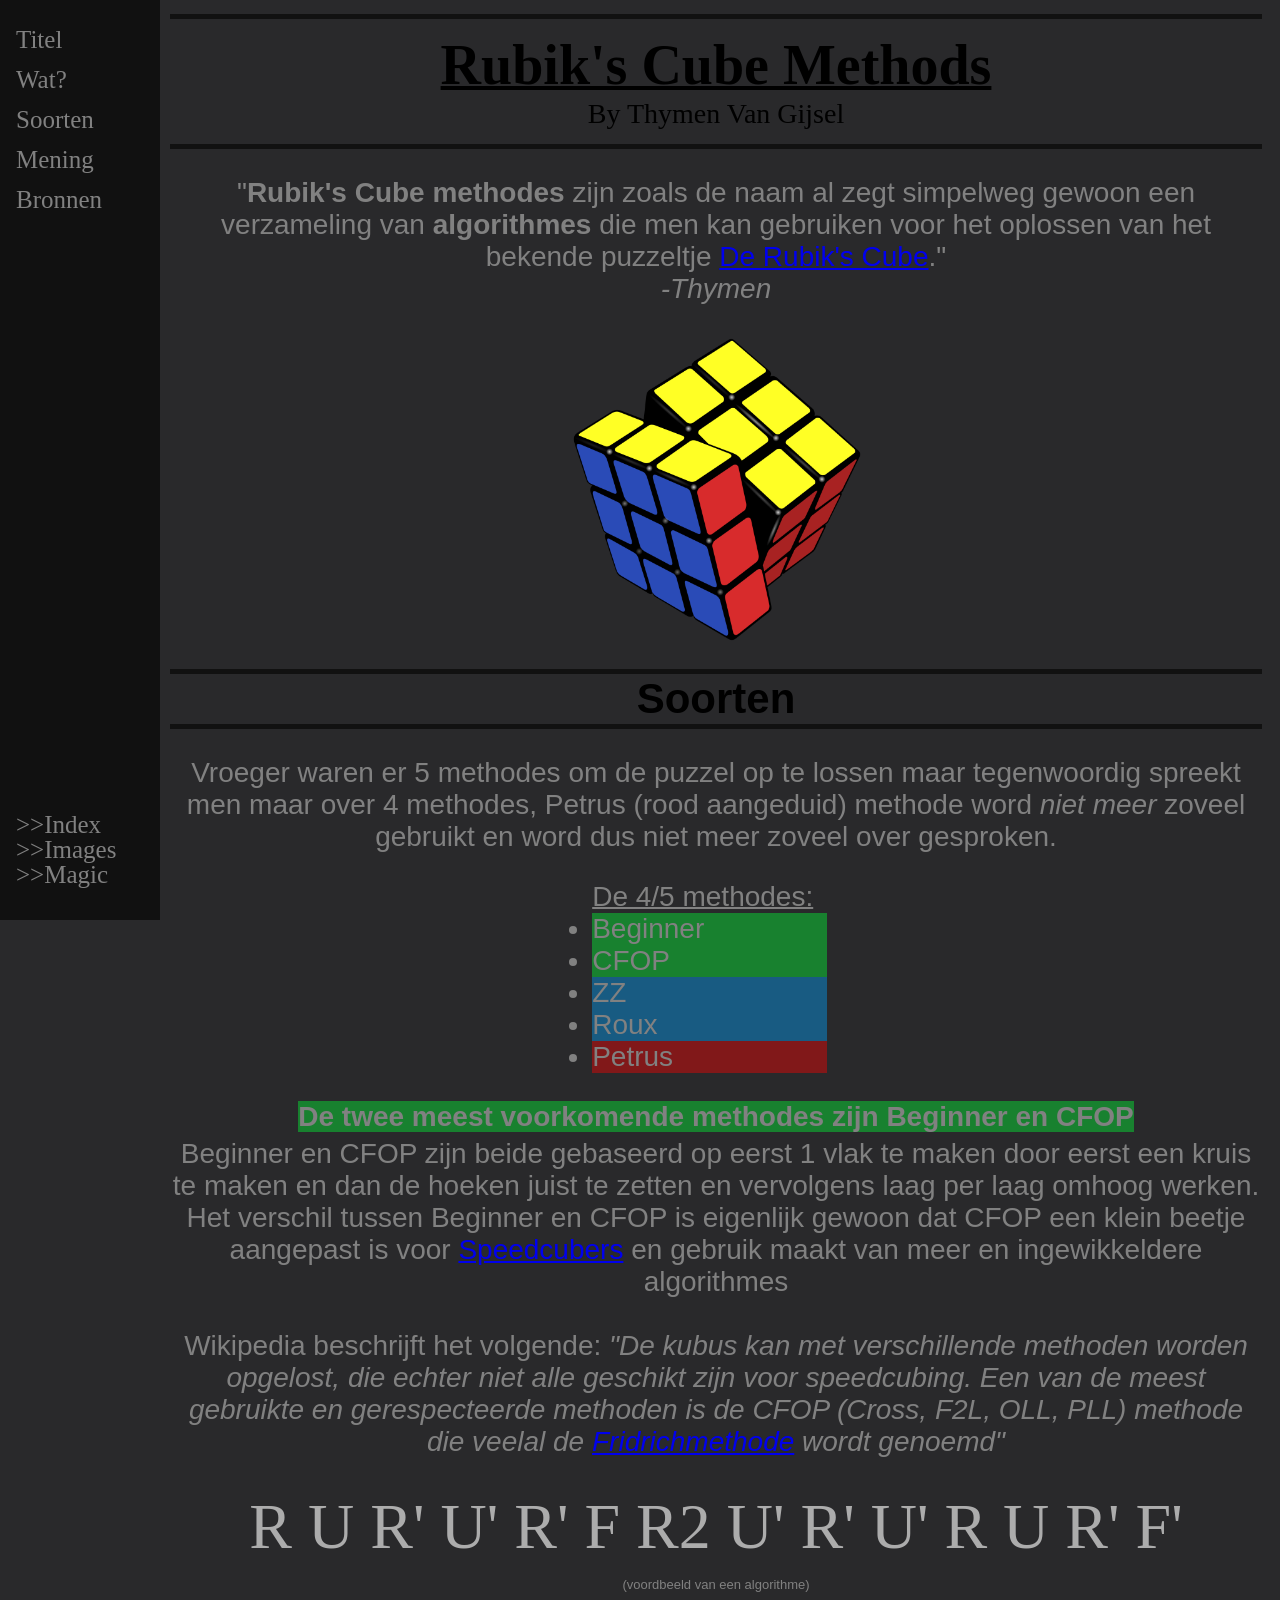
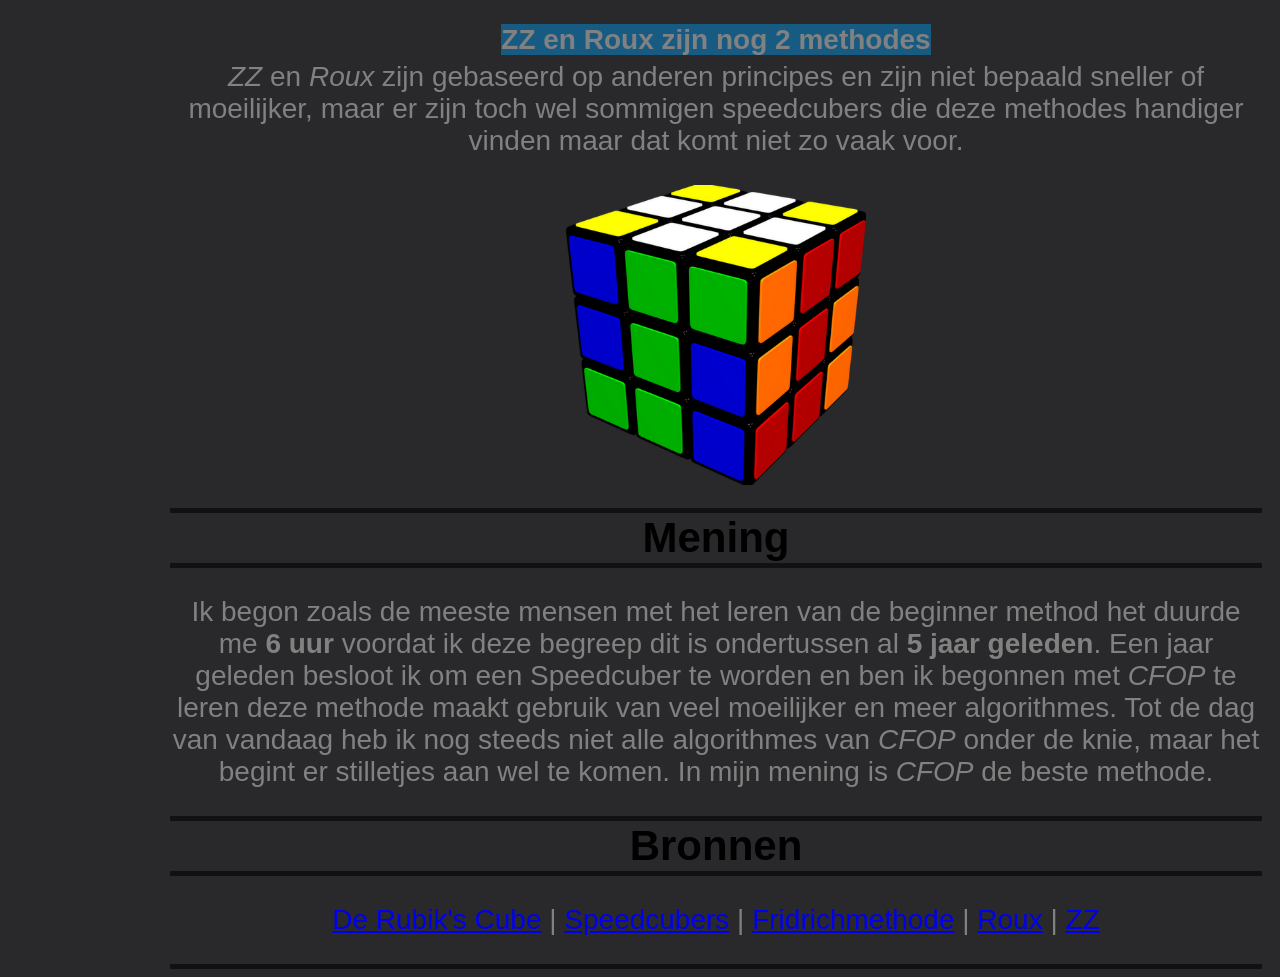
<file: index.html>
<!DOCTYPE html>
<html lang="en">
<head>
    <meta charset="UTF-8">
    <meta http-equiv="X-UA-Compatible" content="IE=edge">
    <meta name="viewport" content="width=device-width, initial-scale=1.0">
    <link rel="stylesheet" href="/css/main.css">
    <link rel="icon" type="image/x-icon" href="/images/favicon.ico">
    <title>Rubik's Cube Methods</title>
</head>
<body>
    <div class="sidebar">
        <a href="#title">Titel</a>
        <a href="#wat">Wat?</a>
        <a href="#soorten">Soorten</a>
        <a href="#mening">Mening</a>
        <a href="#ref">Bronnen</a>
        <a href="index.html" id="index">>>Index</a>
        <a href="images.html" id="images">>>Images</a>
        <a href="magic.html" id="magic">>>Magic</a>
      </div>
    <hr> 
    <h1 id="title">Rubik's Cube Methods</h1>
    <h8 class="impact">By Thymen Van Gijsel</h8>
    <hr>
    <p id="wat">
        "<strong>Rubik's Cube methodes</strong> zijn zoals de naam al zegt simpelweg gewoon een verzameling 
        van <strong>algorithmes</strong> die men kan gebruiken voor het oplossen van het bekende puzzeltje
        <a href="https://nl.wikipedia.org/wiki/Rubiks_kubus" target="_blank" rel="noopen noreferrer">De Rubik's Cube</a>."
        <br> <em>-Thymen</em> 
    </p>
    <img src="images/rubiks.png" alt="Rubik's Cube" class="img">
    <hr class="subtitle">
    <h2 class="subtitle">Soorten</h2>
    <hr class="subtitle">
    <p id="soorten">
        Vroeger waren er 5 methodes om de puzzel op te lossen maar tegenwoordig spreekt men maar over 4 methodes, 
        Petrus (rood aangeduid) methode
        word <em>niet meer</em> zoveel gebruikt en word dus niet meer zoveel over gesproken.
        <ul><span class="lstitle">De 4/5 methodes:</span    >
            <br>
            <li class="greenbg">Beginner</li>
            <li class="greenbg">CFOP</li>
            <li class="bluebg">ZZ</li>
            <li class="bluebg">Roux</li>
            <li class="redbg">Petrus</li>
        </ul>
        <div id="green-centerer"><span class="green"><strong>De twee meest voorkomende methodes zijn Beginner en CFOP</strong></span></div>
        <p class="mrgntop">Beginner en CFOP zijn beide gebaseerd op eerst 1 vlak te maken door eerst een kruis te maken en dan de hoeken
            juist te zetten en vervolgens laag per laag omhoog werken. Het verschil tussen Beginner en CFOP is eigenlijk gewoon
        dat CFOP een klein beetje aangepast is voor <a href="https://nl.wikipedia.org/wiki/Speedcubing" target="_blank" rel="noopen noreffer">Speedcubers</a> en gebruik maakt van meer en ingewikkeldere algorithmes
        <br><br>
        Wikipedia beschrijft het volgende: <em>"De kubus kan met verschillende methoden worden opgelost, die echter niet alle geschikt zijn voor speedcubing. Een van de meest gebruikte en gerespecteerde methoden is de CFOP (Cross, F2L, OLL, PLL) methode die veelal de <a href="https://en.wikipedia.org/wiki/CFOP_method" rel="noopen noreffer">Fridrichmethode</a> wordt genoemd"</em>
        <br><br>
        <span class="alg">R U R' U' R' F R2 U' R' U' R U R' F'</span>
        <br>
        <span class="subtext"><en>(voordbeeld van een algorithme)</en></span>  
        </p>
        <div id="green-centerer"><span class="blue"><strong>ZZ en Roux zijn nog 2 methodes</strong></span></div>
        <p class="mrgntop"><em>ZZ</em> en <em>Roux</em> zijn gebaseerd op anderen principes en zijn niet bepaald sneller of moeilijker,
            maar er zijn toch wel sommigen speedcubers die deze methodes handiger vinden maar dat komt niet zo vaak voor. 
        </p>
    </p>
    <img src="images/cross.png" alt="Rubik's Cube ZZ scramble" class="img">
    <hr class="subtitle">
    <h2 class="subtitle">Mening</h2>
    <hr class="subtitle">
    <p id="mening">
        Ik begon zoals de meeste mensen met het leren van de beginner method
        het duurde me <strong>6 uur</strong> voordat ik deze begreep dit is ondertussen al <strong>5 jaar geleden</strong>.
        Een jaar geleden besloot ik om een Speedcuber te worden en ben ik begonnen met <em>CFOP</em>
        te leren deze methode maakt gebruik van veel moeilijker en meer algorithmes. Tot de dag van
        vandaag heb ik nog steeds niet alle algorithmes van <em>CFOP</em> onder de knie, maar het begint
        er stilletjes aan wel te komen. In mijn mening is <em>CFOP</em> de beste methode.   
    </p>
    <hr class="subtitle">
    <h2 class="subtitle">Bronnen</h2>
    <hr class="subtitle">
    <p id="ref"> 
        <a href="https://nl.wikipedia.org/wiki/Rubiks_kubus" target="_blank" rel="noopen noreferrer">De Rubik's Cube</a>  |
        <a href="https://nl.wikipedia.org/wiki/Speedcubing" target="_blank" rel="noopen noreffer">Speedcubers</a>  | 
        <a href="https://en.wikipedia.org/wiki/CFOP_method"  target="_blank" rel="noopen noreffer">Fridrichmethode</a> | 
        <a href="https://www.speedsolving.com/wiki/index.php/Roux_method" target="_blank" rel="noopen noreffer">Roux</a>  | 
        <a href="https://www.speedsolving.com/wiki/index.php/ZZ_method" target="_blank" rel="noopen noreffer">ZZ</a> 
    </p>
    <hr class="subtitle">
</body>
</html>
</file>
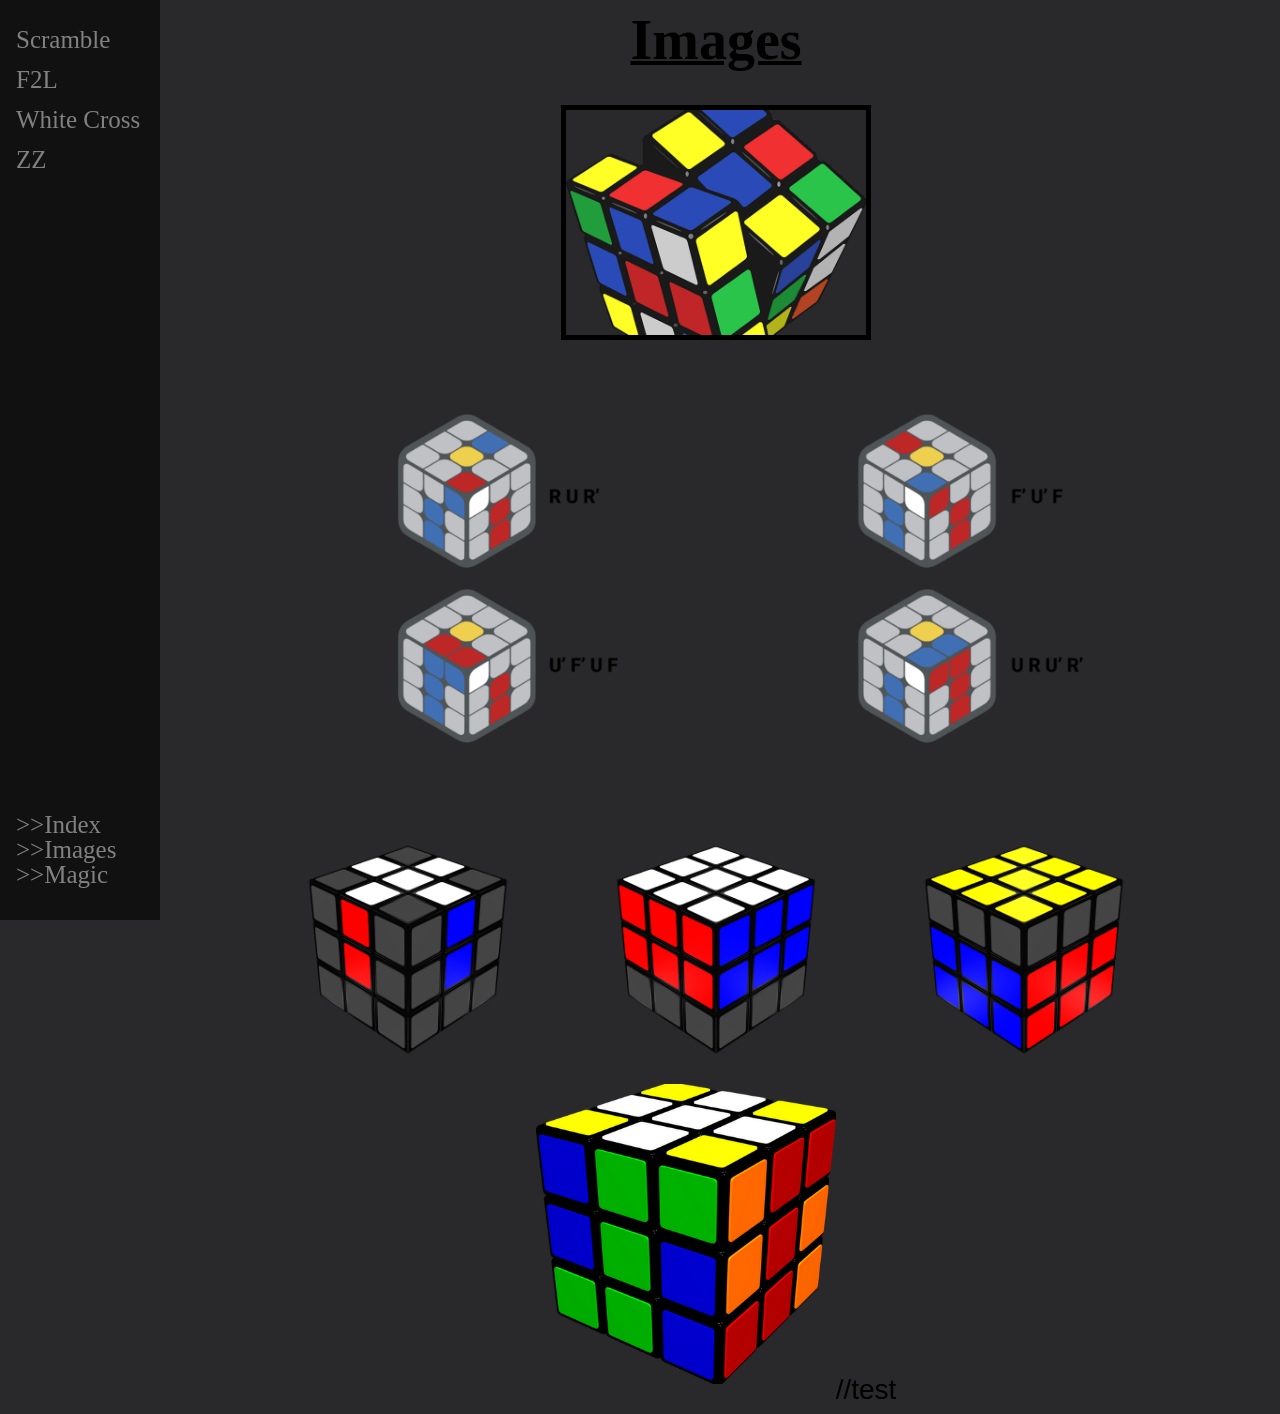
<file: images.html>
<!DOCTYPE html>
<html lang="en">
<head>
    <meta charset="UTF-8">
    <meta http-equiv="X-UA-Compatible" content="IE=edge">
    <meta name="viewport" content="width=device-width, initial-scale=1.0">
    <link rel="stylesheet" href="css/main.css">
    <link rel="icon" type="image/x-icon" href="/images/favicon.ico">
    <title>Images</title>
</head>
<body>
    <div class="sidebar">
        <a href="#scramble">Scramble</a>
        <a href="#f2l">F2L</a>
        <a href="#WhiteCross">White Cross</a>
        <a href="#ZZ">ZZ</a>
        <a href="index.html" id="index">>>Index</a>
        <a href="images.html" id="images">>>Images</a>
        <a href="magic.html" id="magic">>>Magic</a>
      </div>   
    <h1 id="title">Images</h1> <br>  <!--ik wist niet of er punten staan op er titeltjes bij te zetten en tekst ik heb het niet gedaan-->
    <img src="images/scramble.png" alt="Rubik's Cube scramble" id="scramble" class="img border"> <br>
    <img src="images/f2l.png" alt="First two layers" id="f2l" class="imgwide"> <br>
    <img src="images/method.png" alt="White Cross" id="WhiteCross" class="img">
    <img src="images/2l.png" alt="2 layers" class="img"> 
    <img src="images/pll.png" alt="pll" class="img"> <br>
    <img src="images/cross.png" alt="ZZ" id="ZZ" class="img">//test
</body>
</html>
</file>
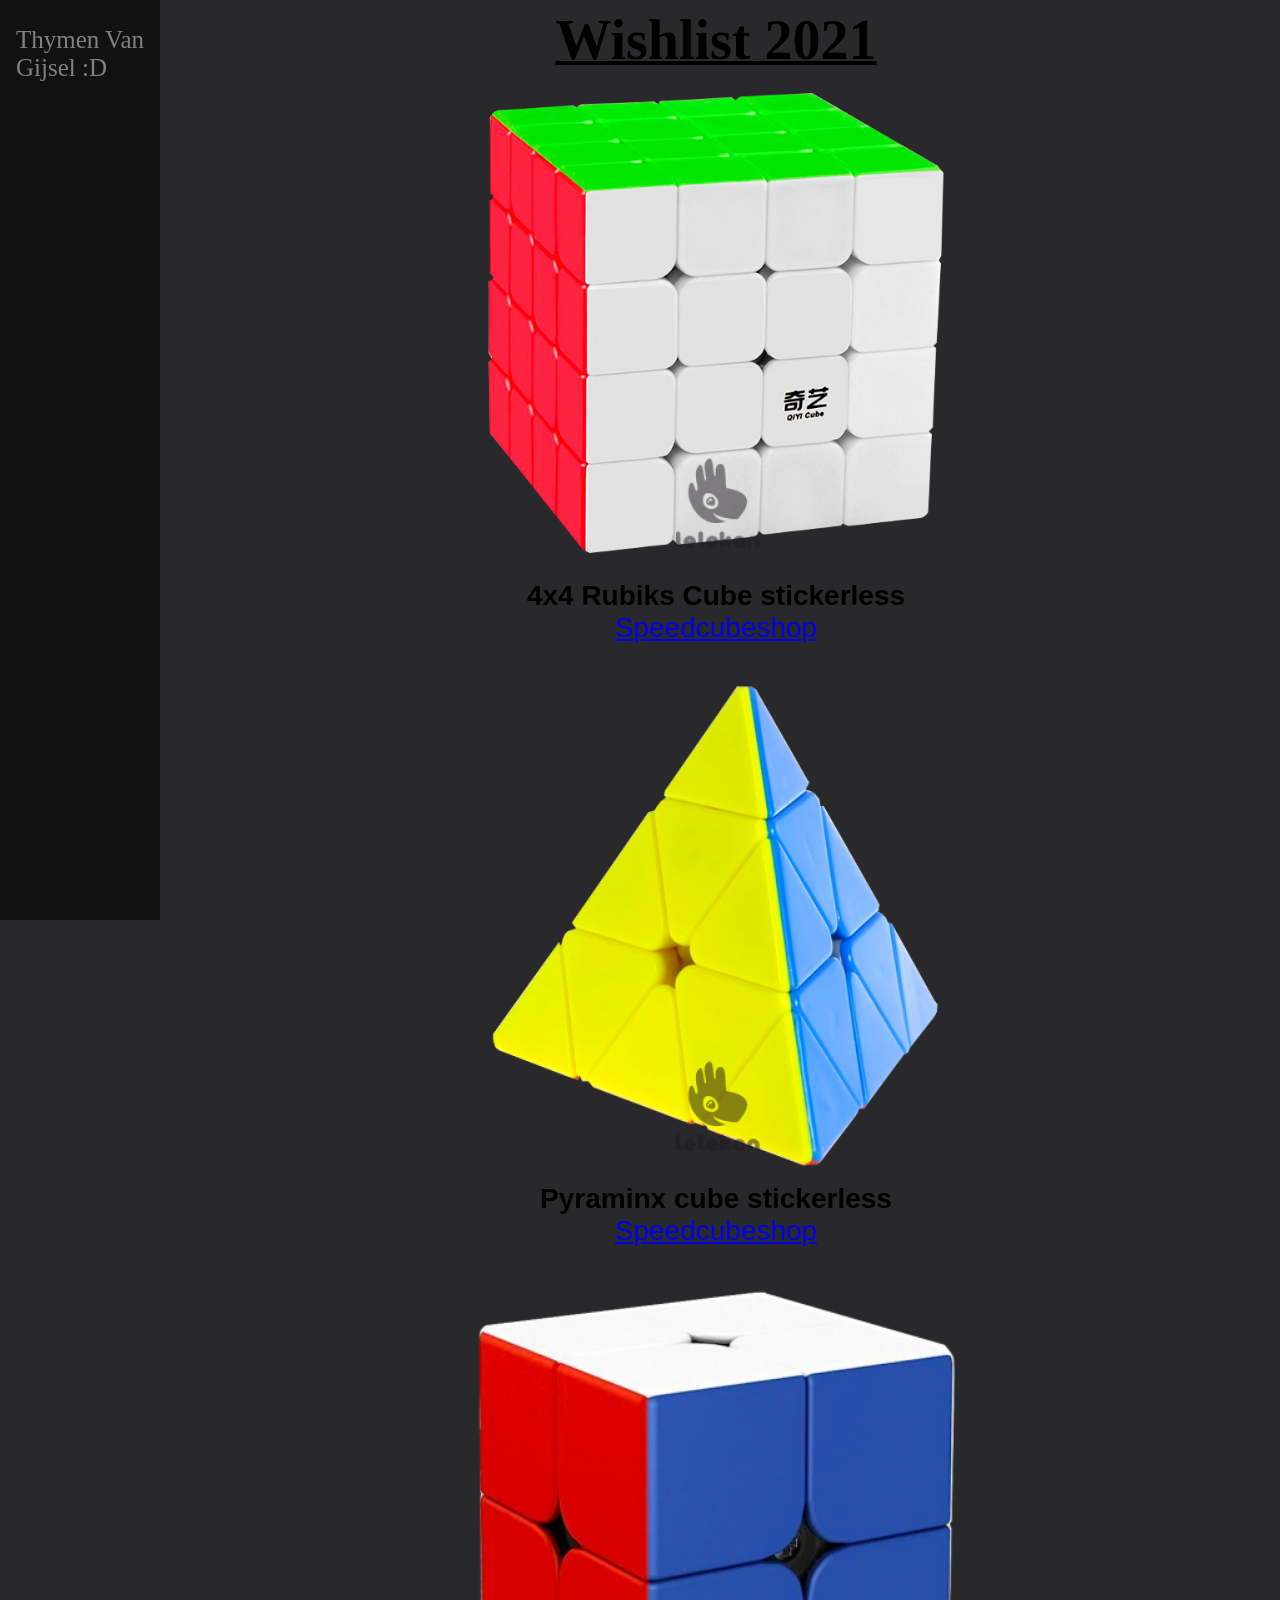
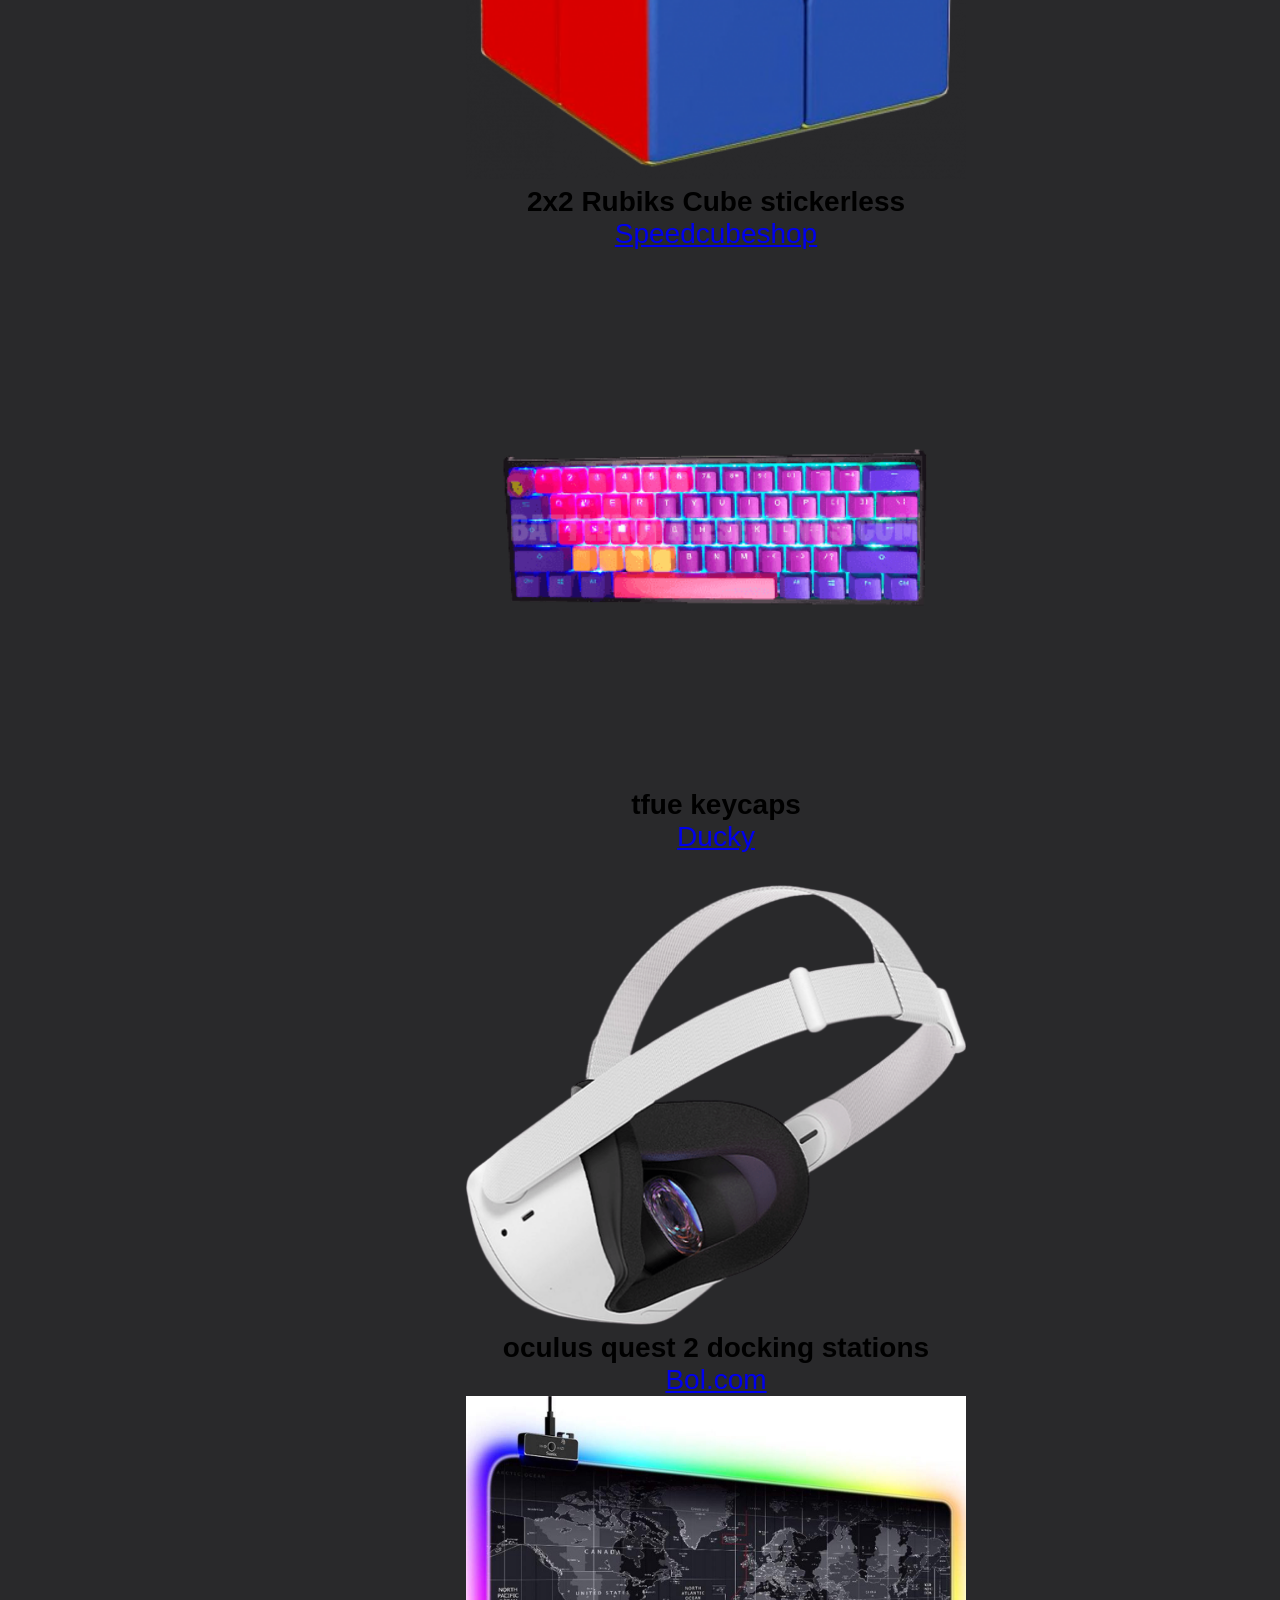
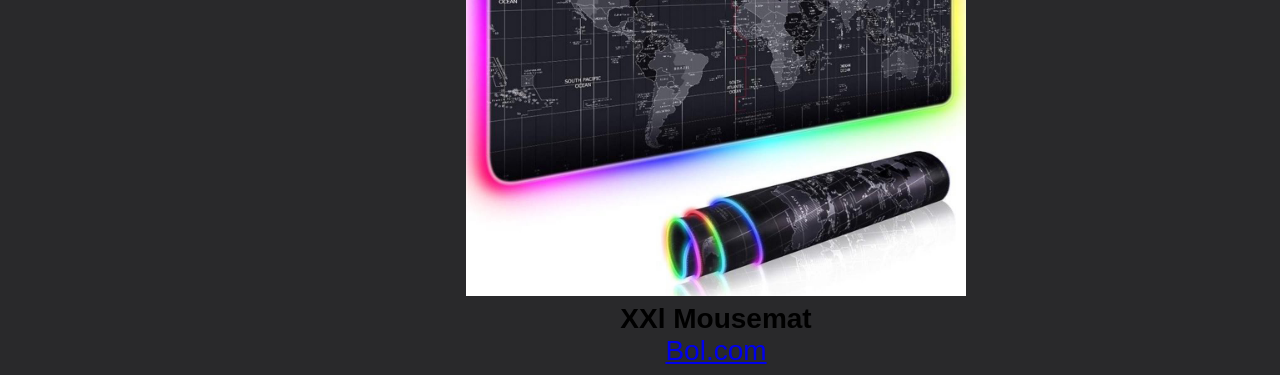
<file: wishlist.html>
<!DOCTYPE html>
<html lang="en">
<head>
    <meta charset="UTF-8">
    <meta http-equiv="X-UA-Compatible" content="IE=edge">
    <meta name="viewport" content="width=device-width, initial-scale=1.0">
    <link rel="stylesheet" href="/css/main.css">
    <link rel="icon" type="image/x-icon" href="/images/favicon.ico">
    <script src="scripts/script.js" defer></script>
    <title>Wishlist</title>
</head>
<body>   
    <div class="sidebar">
          <a>Thymen Van Gijsel :D</a>
      </div> <!--ik wist niet of het magic gedeelde moest relateren met de thema dus ik begrijp dat ik er punten mee ga verliezen maar toch hebk mijn bestt gedaan om er iets zowat interactief van te maken want sander zijn magic heeft wel temaken me zijn thema daardoor-->
    <h1 id="title">Wishlist 2021</h1>
        <div>
          <img src="images/4x4.png" alt="Girl in a jacket" width="500"><br>
          <a><strong>4x4 Rubiks Cube stickerless</strong><br><a href="https://www.speedcube.nl/speedcube/4x4/yj-mgc-m-4x4/" target="_blank">Speedcubeshop</a>
        </div>
        <br>
        <div>
          <img src="images/pyraminx.png" alt="Girl in a jacket" width="500"><br>
          <a><strong>Pyraminx cube stickerless</strong><br><a href="https://www.speedcube.nl/speedcube/pyraminx/qiyi-qiming-s2-pyraminx-3x3/" target="_blank">Speedcubeshop</a>
        </div>
        <br>
        <div>
          <img src="images/2x2.png" alt="Girl in a jacket" width="500"><br>
          <a><strong>2x2 Rubiks Cube stickerless</strong><br><a href="https://www.speedcube.nl/speedcube/2x2/qiyi-x-man-flare-2x2-m/" target="_blank">Speedcubeshop</a>
        </div>
        <br>
        <div>
          <img src="images/tfue.png" alt="Girl in a jacket" width="500"><br>
          <a><strong>tfue keycaps</strong><br><a href="https://www.duckychannel.com.tw/en/Ducky-PBT-Dye-sub-Tfue-keyca#features" target="_blank">Ducky</a>
        </div>
        <br>
        <div>
          <img src="images/holder.png" alt="Girl in a jacket" width="500"><br>
          <a><strong>oculus quest 2 docking stations</strong><br><a href="https://www.speedcube.nl/speedcube/2x2/qiyi-x-man-flare-2x2-m/" target="_blank">Bol.com</a>
        </div>
        <div>
          <img src="images/mousemat.png" alt="Girl in a jacket" width="500"><br>
          <a><strong>XXl Mousemat</strong><br><a href="https://www.bol.com/be/nl/p/fuegobird-rgb-gaming-muismat-xxl-led-verlichting-muismat-anti-slip-waterproof-extra-breed-en-lang-zwart/9200000132572803/?bltgh=tLnxQucf8AwcC-wx221LJQ.2_36.44.ProductTitle" target="_blank">Bol.com</a>
        </div>
</body>
</html>
</file>
<file: css/main.css>
@import url('https://fonts.googleapis.com/css2?family=Josefin+Sans:ital@1&display=swap');

body {
    font-family: 'Josefin', sans-serif;
    background-color: #29292b;
    margin-left: 160px; 
    font-size: 28px; 
    padding: 0px 10px;
    text-align: center;
    font-weight: 500;
}

hr {
  height: 5px;
  background-color: #111;
  border: none;
}

ul {
  color:#818181;
  text-align: left;
  margin-left: 35%;
  margin-top: 1px;
}

.sidebar {
  height: 100%;
  width: 160px;
  position: fixed;
  z-index: 1;
  top: 0;
  left: 0;
  background-color: #111;
  overflow-x: hidden;
  padding-top: 20px; 
  text-align: left;
}
  
.sidebar a {
  font-family: Impact;
  padding: 6px 8px 6px 16px;
  text-decoration: none;
  font-size: 25px;
  color: #818181;
  display: block;
}
  
.sidebar a:hover {
  color: #f1f1f1;
}
  
h1 {
  margin-top: 5px;
  margin-bottom: 1px;
}

#index{
  position: absolute;
  bottom: 75px;
}

#images{
  position: absolute;
  bottom: 50px;
}

#magic{
  position: absolute;
  bottom: 25px;
}

.link {
  text-decoration: underline 2px solid black ;
}
  
#title {
  text-decoration: underline 4px solid black;
  font-family: Impact;
}

.impact {
  font-family: Impact;
}

p, span {
  color: #818181;
}

.img{
  width: 300px;
  margin-bottom: 15px;
}

.border{
  border: 5px solid black
}

.imgwide{
  width: 900px;
  margin-bottom: 15px;
  margin-left: 11%;
}

.greenbg {
  background-color: rgba(0, 255, 55, 0.411);
  margin-right: 65%;
}
.green {
  background-color: rgba(0, 255, 55, 0.411);
  width: 75%;
}
.blue {
  background-color: rgba(0, 162, 255, 0.411);
  width: 75%;
}

.redbg {
  background-color: rgba(255, 0, 0, 0.411);
  margin-right: 65%;
}

.bluebg {
  background-color: rgba(0, 162, 255, 0.411);
  margin-right: 65%;
}

.lstitle {
  text-decoration: underline solid 2px #818181;
}

.mrgntop {
  margin-top: 5px;
}

.subtitle {
  margin-top: 1px;
  margin-bottom: 1px; 
}

.alg {
  font-family: Impact;
  color: rgba(219, 219, 219, 0.733);
  font-size: 64px;
} 

.subtext {
  font-size:  small;
}
</file>
